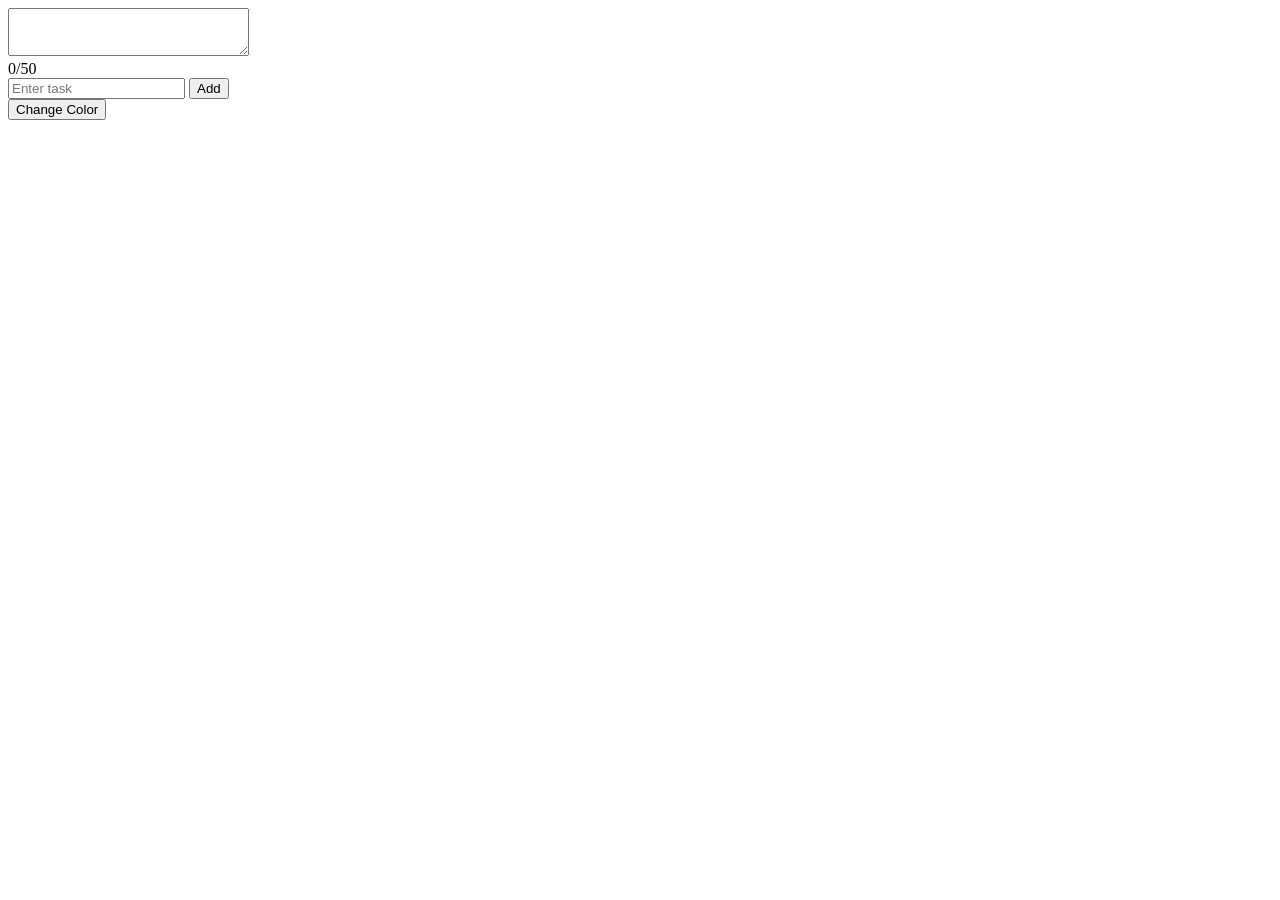
<file: challenge/index.html>
<!doctype html>
<html lang="en">
<head>
    <meta charset="UTF-8">
    <meta name="viewport" content="width=device-width, initial-scale=1">
    <title>Homework29</title>
    <link rel="stylesheet" href="style.css">
</head>
<body>
<textarea id="text-area" maxlength="100"></textarea>
<div id="counter" class="counter">0/50</div>

<form id="todoForm">
    <input type="text" id="todoInput" placeholder="Enter task">
    <button type="submit">Add</button>
</form>
<button id="btn">Change Color</button>
<ul id="todoList"></ul>
<script src="index.js"></script>
</body>
</html>
</file>
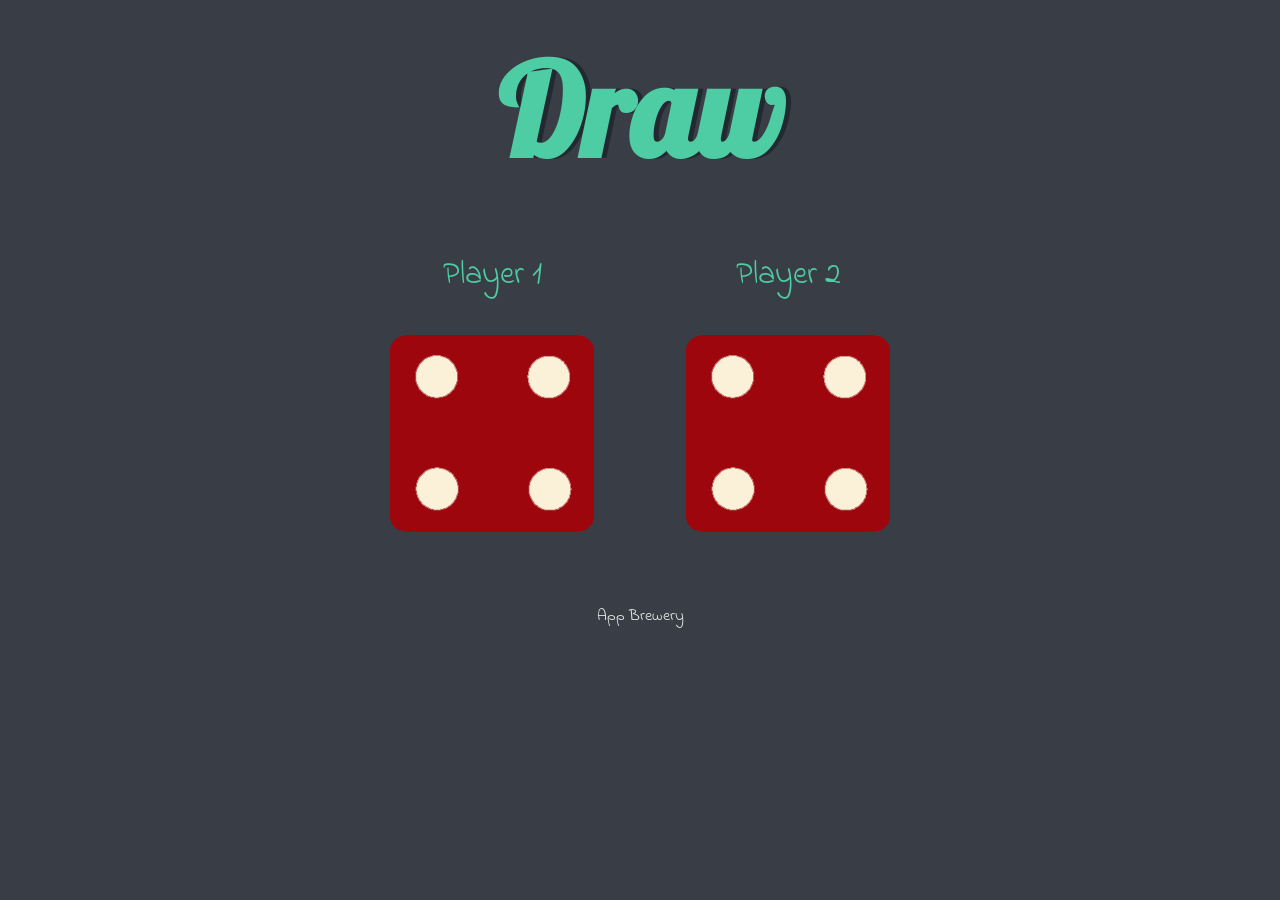
<file: dice/index.html>
<!DOCTYPE html>
<html lang="en">
<head>
    <meta charset="UTF-8">
    <title>Dice</title>

    <link rel="stylesheet" href="style.css">

    <link href="https://fonts.googleapis.com/css?family=Indie+Flower|Lobster" rel="stylesheet">
</head>

<body>

<main class="container">

    <h1 id="result">Refresh Me</h1>

    <section class="dice-area">

        <div class="dice">
            <p>Player 1</p>
            <img id="dice1" src="images/dice6.png" alt="dice 1">
        </div>

        <div class="dice">
            <p>Player 2</p>
            <img id="dice2" src="images/dice6.png" alt="dice 2">
        </div>

    </section>

</main>

<footer>
    App Brewery
</footer>

<script src="index.js"></script>

</body>
</html>
</file>
<file: challenge/style.css>
textarea {
    font-size: 18px;
}
.counter {
    color: black;
}

.counter.red {
    color: red;
}
ul {
    margin-top: 10px;
}
</file>
<file: dice/style.css>
body {
    background: #393E46;
    margin: 0;
}

.container {
    width: 70%;
    margin: 0 auto;
    text-align: center;
}

.dice-area {
    display: flex;
    justify-content: center;
    gap: 40px;
}

.dice {
    text-align: center;
}

h1 {
    margin: 30px;
    font-size: 8rem;
    font-family: 'Lobster', cursive;
    color: #4ECCA3;
    text-shadow: 5px 0 #232931;
}

p {
    font-size: 2rem;
    font-family: 'Indie Flower', cursive;
    color: #4ECCA3;
}

img {
    width: 80%;
}

footer {
    margin-top: 5%;
    text-align: center;
    color: #EEEEEE;
    font-family: 'Indie Flower', cursive;
}
</file>
